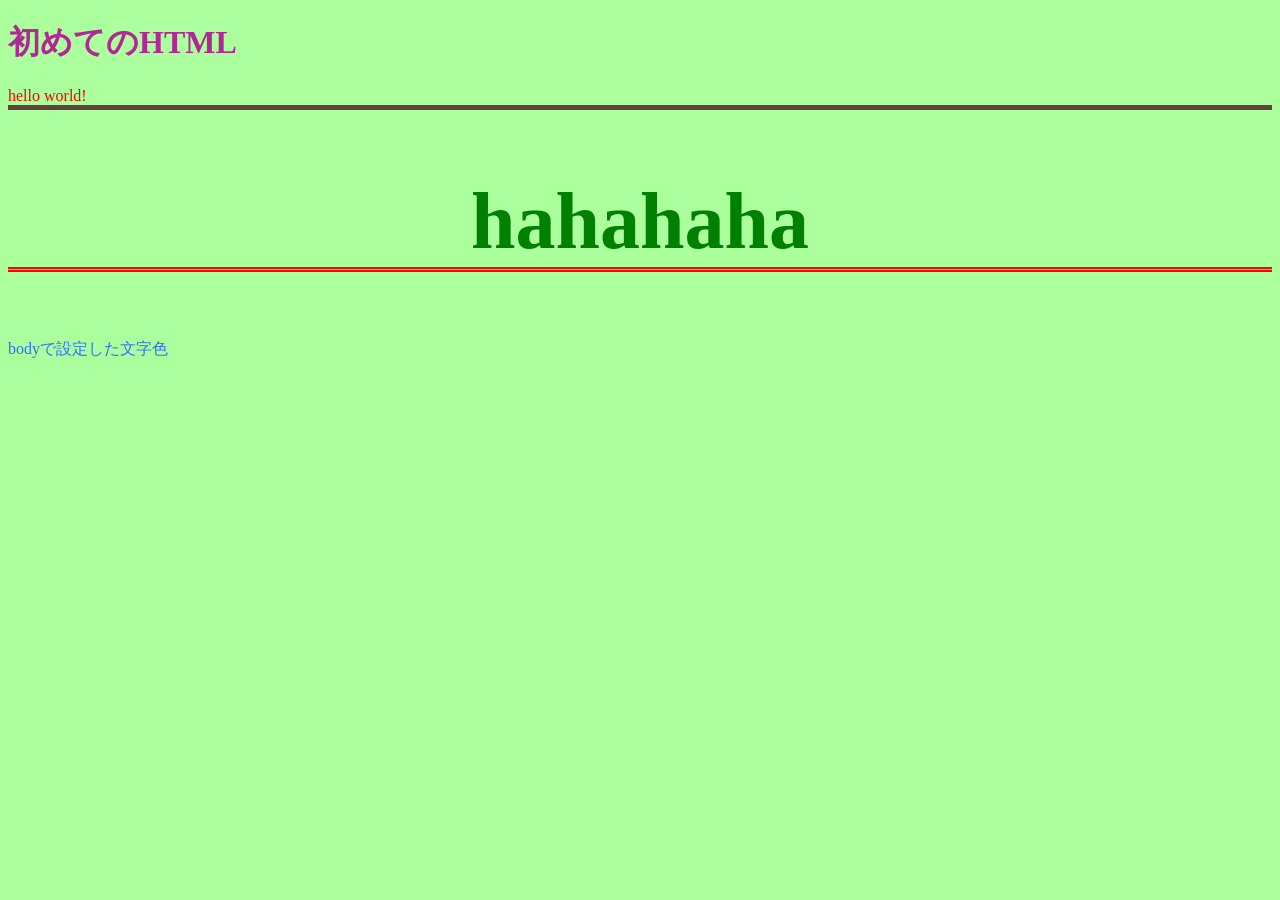
<file: index.html>
<!doctype html>
<html lang="ja">

<head>
    <meta charset="UTF-8">
    <title>
        初めてのHTML
    </title>
    <link rel="stylesheet" href="style.css">
</head>

<body>
    <h1>
        初めてのHTML
    </h1>
    <p>
        hello world!
    </p>
    <h2>
        hahahaha
    </h2>
    <div>
        bodyで設定した文字色
    </div>
</body>

</html>
</file>
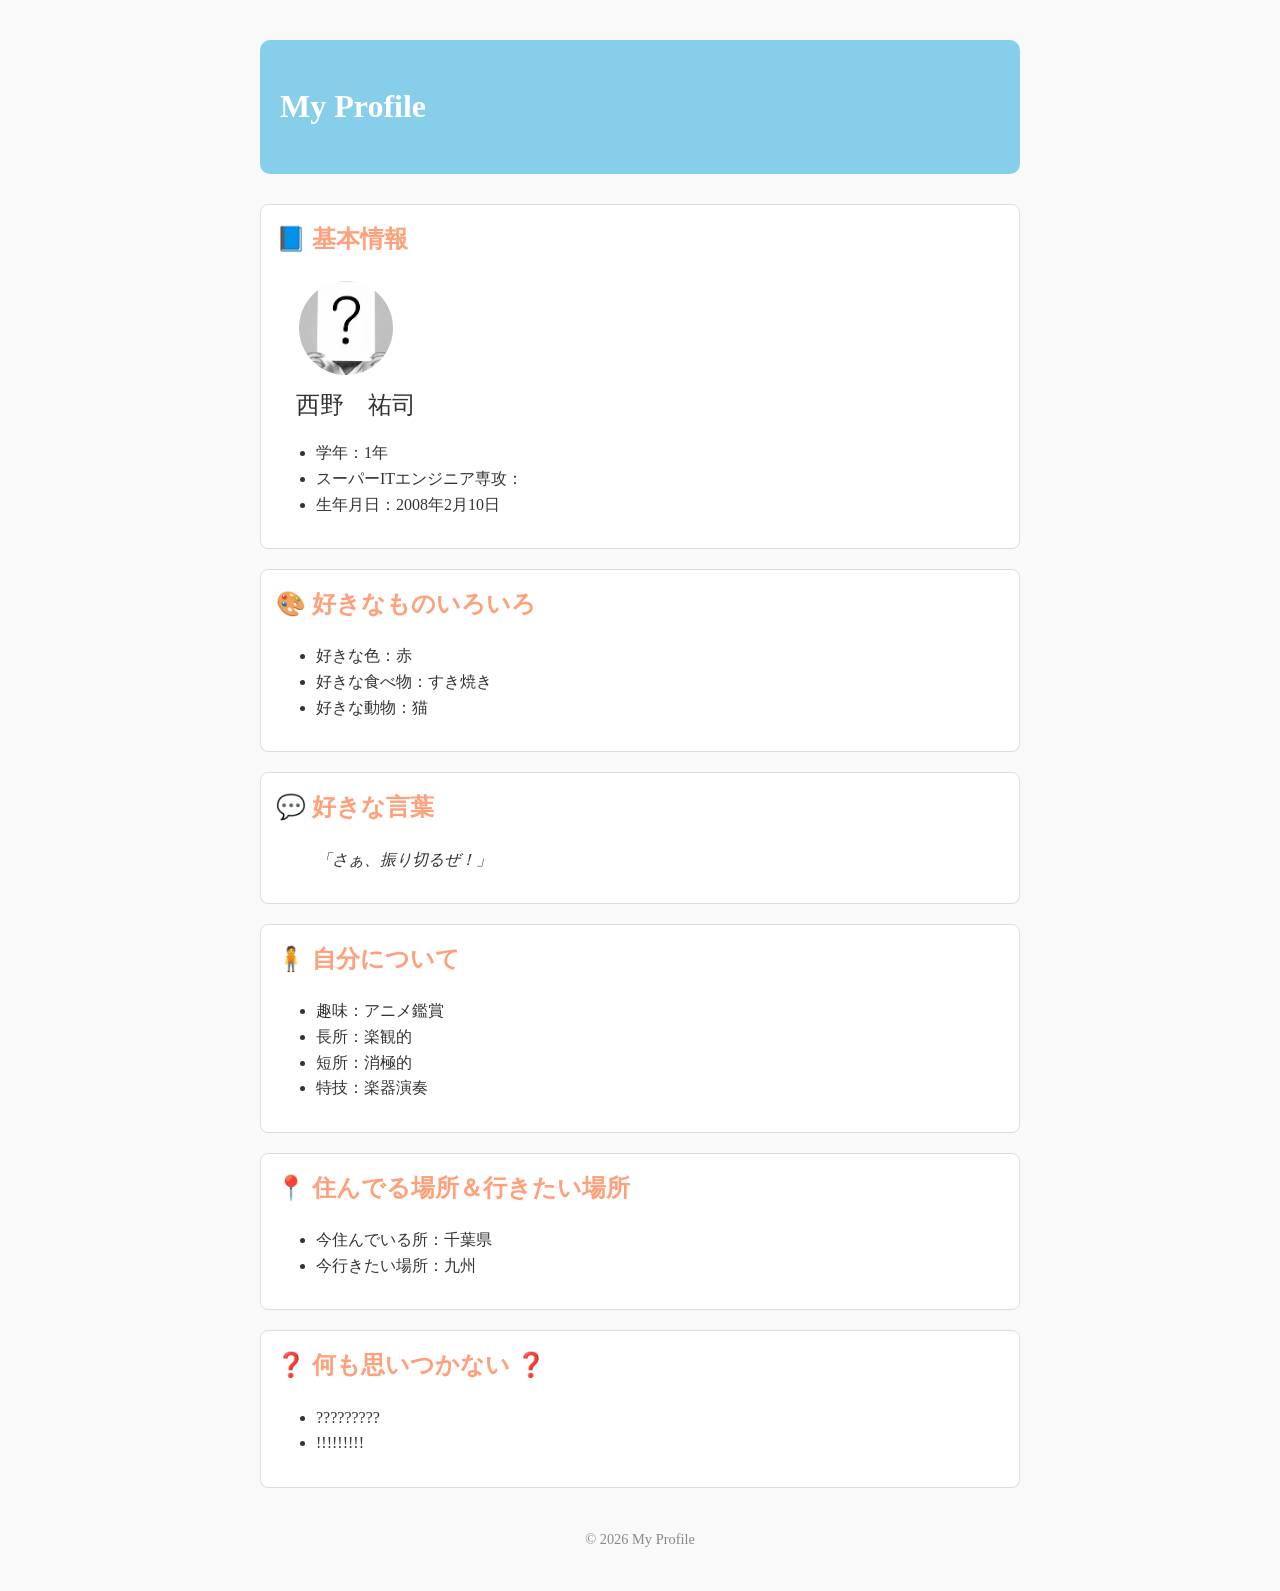
<file: profile.html>
<!DOCTYPE html>
<html lang="ja">
<head>
  <meta charset="UTF-8">
  <title>My Profile</title>
  <link rel="stylesheet" href="profile.css">
</head>
<body>
  <div class="container">
    <header>
      <h1>My Profile</h1>
    </header>

    <section id="profile">
      <h2>📘 基本情報</h2>
      <img src="profile.jpg" alt="プロフィール画像" class="profile-img">
      <p class="profile-name">西野　祐司</p>
      <ul>
        <li>学年：1年</li>
        <li>スーパーITエンジニア専攻：</li>
        <li>生年月日：2008年2月10日</li>
      </ul>
    </section>

    <section id="fav-things">
      <h2>🎨 好きなものいろいろ</h2>
      <ul>
        <li>好きな色：赤</li>
        <li>好きな食べ物：すき焼き</li>
        <li>好きな動物：猫</li>
      </ul>
    </section>

    <section id="fav-words">
      <h2>💬 好きな言葉</h2>
      <p>「さぁ、振り切るぜ！」</p>
    </section>

    <section id="about-me">
      <h2>🧍 自分について</h2>
      <ul>
        <li>趣味：アニメ鑑賞</li>
        <li>長所：楽観的</li>
        <li>短所：消極的</li>
        <li>特技：楽器演奏</li>
      </ul>
    </section>

    <section id="place">
      <h2>📍 住んでる場所＆行きたい場所</h2>
      <ul>
        <li>今住んでいる所：千葉県</li>
        <li>今行きたい場所：九州</li>
      </ul>
    </section>

    <section aa="new">
     <h2>❓ 何も思いつかない ❓</h2>
     <ul>
        <li>?????????</li>
        <li>!!!!!!!!!</li>
    </ul>
    </section>

    <footer>
      <p>&copy; 2026 My Profile</p>
    </footer>
  </div>
</body>
</html>
</file>
<file: style.css>
@charset "UTF-8";

body {
    background: rgb(171, 255, 156);
    color: rgb(45, 111, 255);
}
h1 {
    color: rgb(178, 38, 150);
}
p {
    color: red;
    border-bottom: 5px solid rgb(102, 64, 64);
}
h2 {
    color: green;
    font-size: 80px;
    text-align: center;
    
    border-bottom: 5px double red;
}
</file>
<file: profile.css>
@charset "UTF-8";  /* 文字コードをUTF-8に指定（日本語などの文字化けを防ぐ） */

* {
  box-sizing: border-box;  /* パディングやボーダーを含めて要素のサイズを計算する */
}

body {
  /*** 任意の色を設定 ***/
  background-color: #f9f9f9;  /* 背景色 */

  color: #333;                /* 文字色を濃いグレーに設定（読みやすさ重視） */
  line-height: 1.6;             /* 行間を少し広めにして読みやすくする */
  margin: 0;                    /* デフォルトのマージンをリセット */
  padding: 0;                   /* デフォルトのパディングをリセット */
}

.container {
  max-width: 800px;       /* コンテンツの最大幅を800pxに制限 */
  margin: 40px auto;      /* 上下に40pxの余白を、左右は中央揃え */
  padding: 0 20px;        /* 左右に20pxの余白を追加（内部余白） */
}

header {
  /*** 任意の色を設定 ***/
  background-color: #87ceeb;  /* 背景色 */
  color: white;               /* 文字色 */

  display: flex;                /* フレックスボックスで横並びにする */
  align-items: center;          /* 垂直方向の中央揃え */
  padding: 20px;                /* 内側の余白を20pxに設定 */
  border-radius: 10px;          /* 角を丸くする */
  margin-bottom: 30px;          /* 下に30pxの余白を追加（セクション間のスペース） */
}

.profile-img {
  width: 100px;               /* 幅を100pxに設定 */
  height: 100px;              /* 高さを100pxに設定 */
  border-radius: 50%;         /* 丸いプロフィール画像にする */
  object-fit: cover;          /* 画像を枠にぴったりおさめる */
  margin-left: 20px;          /* 左に余白をつけて見やすく */
  border: 3px solid white;  /* 白い縁取りを追加 */
}

.profile-name {
  font-size: 1.5em;         /* 通常の1.5倍の大きさにする */
  margin: 0 0 0 20px;       /* 左にだけ余白を追加して画像と分離 */
}

section {
  background: white;      /* セクション背景色 */
  border: 1px solid #ddd; /* 枠線 */
  border-radius: 8px;       /* 少し角を丸める */
  padding: 15px;            /* 内部余白を追加 */
  margin-top: 20px;         /* 上に余白を追加して次のセクションと区切る */
}

h2 {
  /*** 任意の色を設定 ***/
  color: #ffa07a;        /* 見出し色 */
  
  margin-top: 0;           /* 見出しの上の余白をなくす（セクションとの密着防止） */
}

#fav-words p {
  font-style: italic;      /* 引用部分を斜体にして強調 */
  margin-left: 40px;
}

footer {
  text-align: center;      /* テキストを中央揃え */
  margin-top: 40px;        /* 上に余白を追加（コンテンツと区切る） */
  font-size: 0.9em;        /* フッターの文字を少し小さめに */
  color: #888;           /* 薄いグレーで目立たせすぎない */
}
</file>
